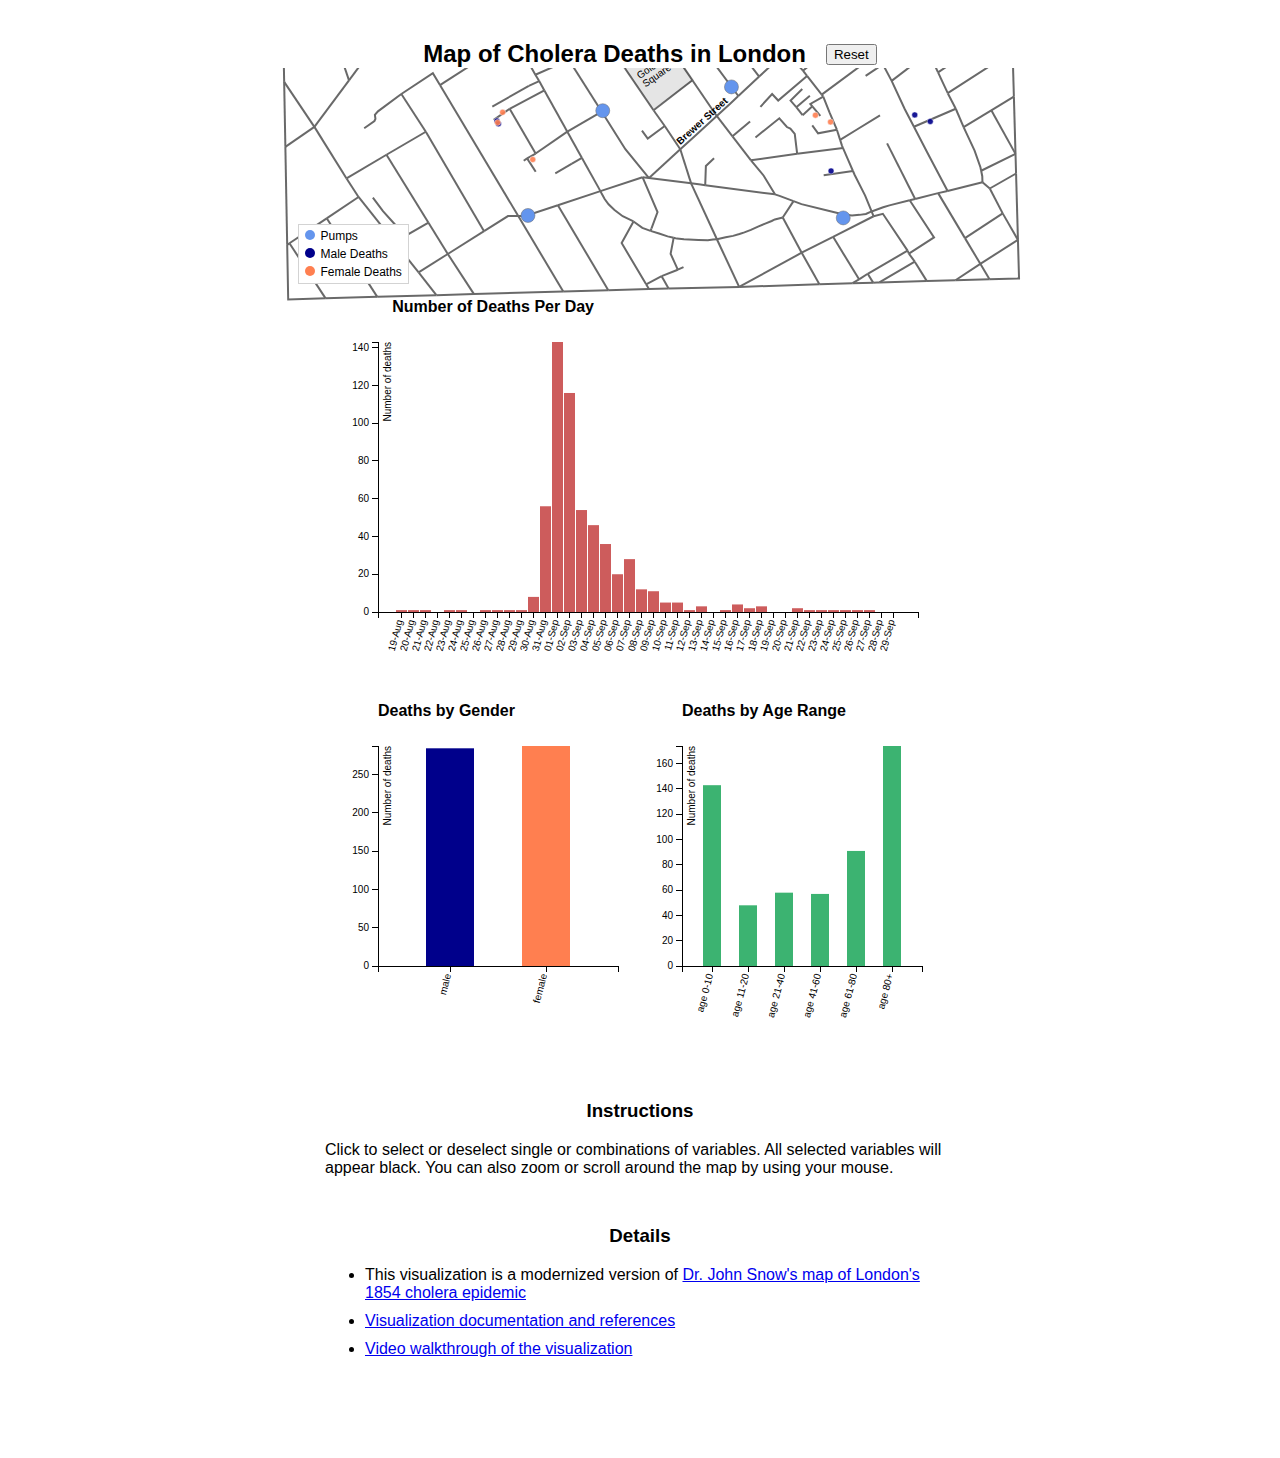
<file: index.html>
<!DOCTYPE html>
<html lang="en">
    <head>
        <meta charset="utf-8">
        <title>Walker_project 1</title>
        <link href="css/main.css" rel="stylesheet">
    </head>
    <body>
      <main>
        <div class="mapContainer">
          <header class="mapHeader">
              <h2>Map of Cholera Deaths in London</h2>
              <div><button>Reset</button></div>
          </header>
          <svg class="map"></svg>
          <div class="legend">
            <div class="pumpLabel">Pumps</div>
            <div class="maleLabel">Male Deaths</div>
            <div class="femaleLabel">Female Deaths</div>
          </div>
          <div class="tooltip"></div>
        </div>
        <div class="timelineConatainer">
          <svg class="timeline"></svg>
          <div class="graphContainer">
            <svg class="genderGraph"></svg>
            <svg class="ageGraph"></svg>
          </div>
        </div>
      </main>
      <div class = "instructions">

        <h3>Instructions</h3>
        <p>Click to select or deselect single or combinations of variables. All selected variables will appear black. You can also zoom or scroll around the map by using your mouse.</p>

        <h3>Details</h3>
        <ul>
          <li>
            This visualization is a modernized version of <a href = "https://en.wikipedia.org/wiki/1854_Broad_Street_cholera_outbreak"> Dr. John Snow's map of London's 1854 cholera epidemic</a>
          </li>
          <li><a href="Documentation.html"> Visualization documentation and references</a></li>
          <li><a href="https://youtu.be/oOCsFrt0LtE">Video walkthrough of the visualization</a></li>
        </ul>
      </div>

      <script src="js/d3_3.0.6.js"></script>
      <script src="js/main.js"></script>
    </body>
</html>
</file>
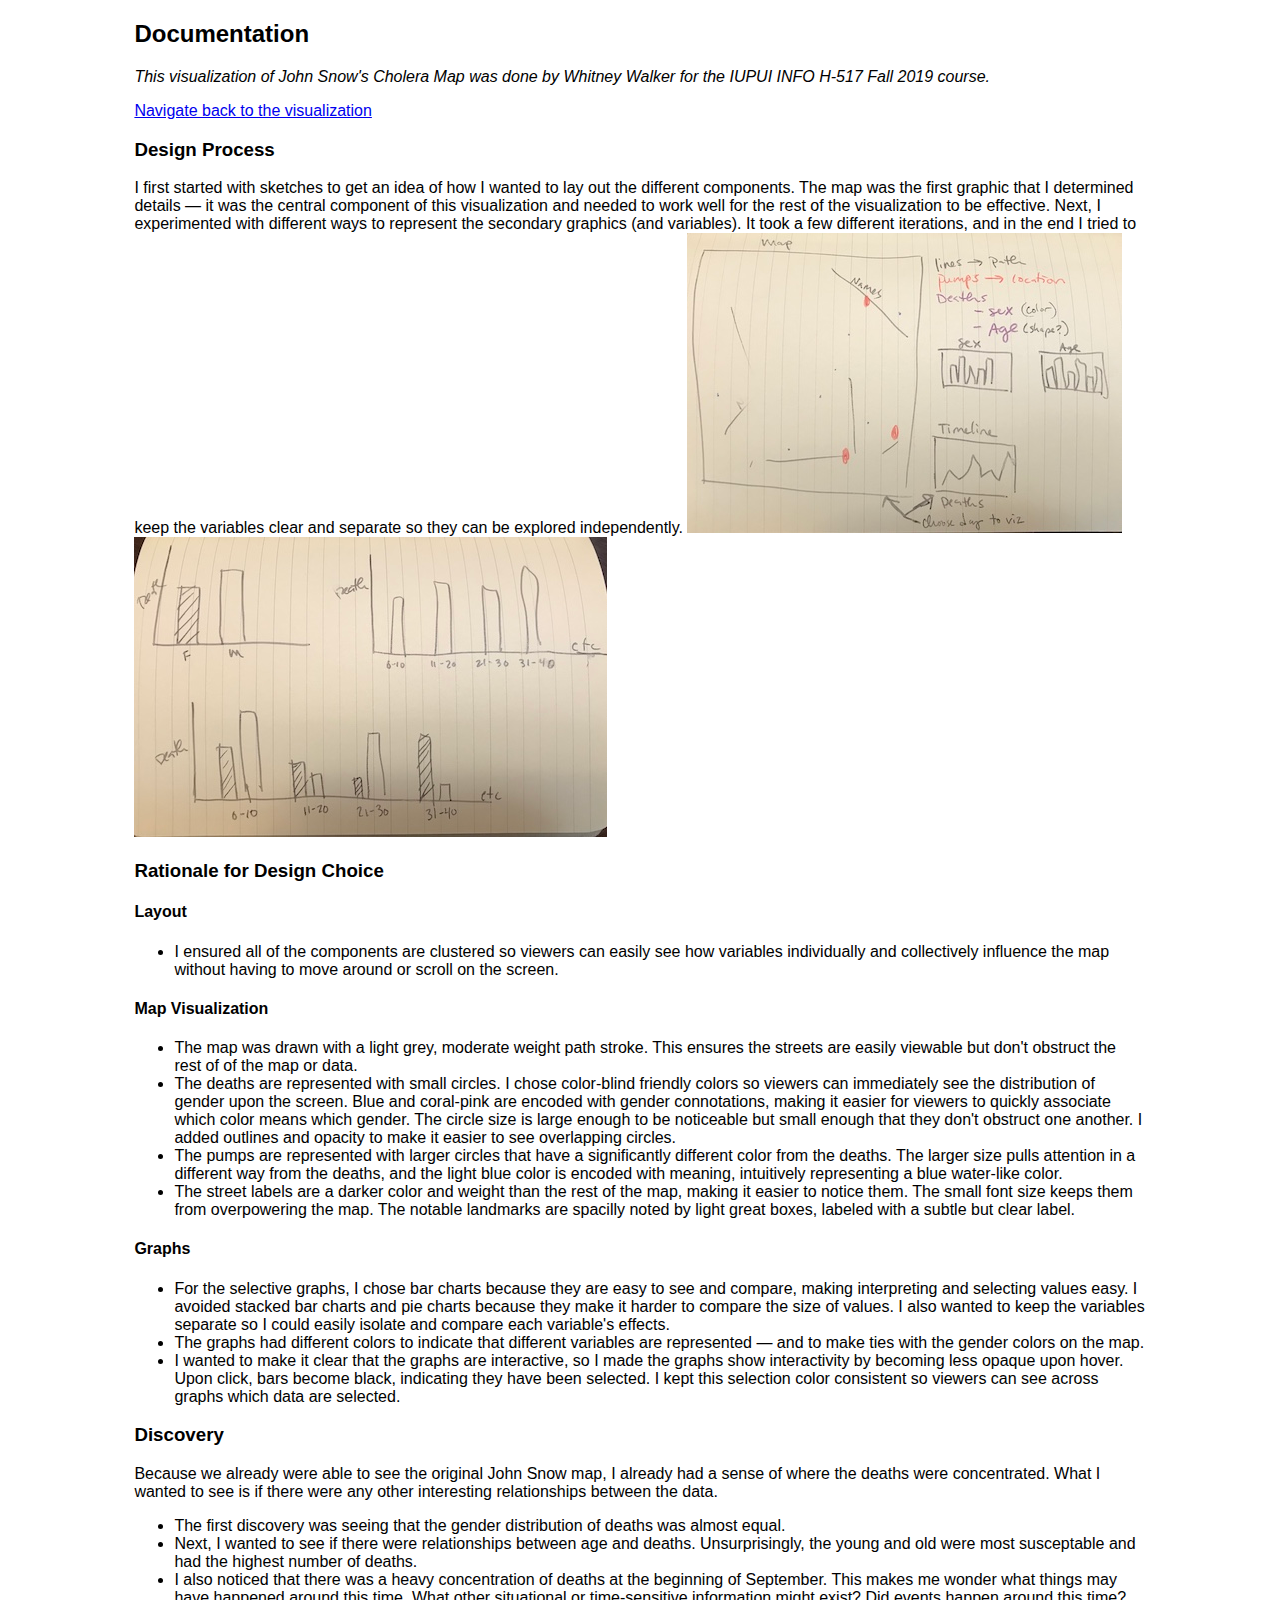
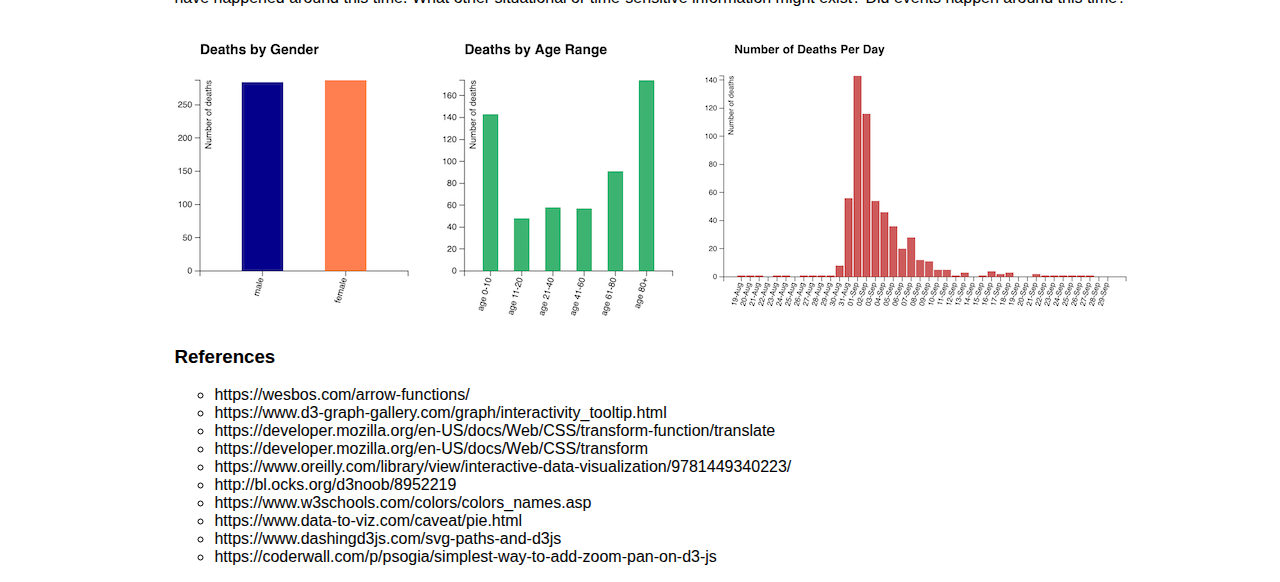
<file: Documentation.html>
<!DOCTYPE html>
<html lang="en">
    <head>
        <meta charset="utf-8">
        <title>Walker_project 1 Documentation</title>
        <link href="css/main.css" rel="stylesheet">
    </head>
    <body>
<div class="documentation">
<h2>Documentation</h2>
<p><em>This visualization of John Snow's Cholera Map was done by Whitney Walker for the IUPUI INFO H-517 Fall 2019 course.</em><br/><p>
<a href="index.html">Navigate back to the visualization</a>
</p></p>
<h3>Design Process</h3>
<p>I first started with sketches to get an idea of how I wanted to lay out the different components. The map was the first graphic that I determined details — it was the central component of this visualization and needed to work well for the rest of the visualization to be effective. Next, I experimented with different ways to represent the secondary graphics (and variables). It took a few different iterations, and in the end I tried to keep the variables clear and separate so they can be explored independently.
  <img src="img/Sketch_1.jpg" alt="First sketch of whole visualization">
  <img src="img/Sketch_2.jpg" alt="Sketch of different graphics"></p>
<h3>Rationale for Design Choice</h3>
<h4>Layout</h4>
<ul>
  <li>I ensured all of the components are clustered so viewers can easily see how variables individually and collectively influence the map without having to move around or scroll on the screen.
  </li>
</ul>
<h4>Map Visualization</h4>
<ul>
  <li>The map was drawn with a light grey, moderate weight path stroke. This ensures the streets are easily viewable but don't obstruct the rest of of the map or data.
  </li>
  <li>The deaths are represented with small circles. I chose color-blind friendly colors so viewers can immediately see the distribution of gender upon the screen. Blue and coral-pink are encoded with gender connotations, making it easier for viewers to quickly associate which color means which gender. The circle size is large enough to be noticeable but small enough that they don't obstruct one another. I added outlines and opacity to make it easier to see overlapping circles.
  </li>
  <li>The pumps are represented with larger circles that have a significantly different color from the deaths. The larger size pulls attention in a different way from the deaths, and the light blue color is encoded with meaning, intuitively representing a blue water-like color.
  </li>
  <li>
    The street labels are a darker color and weight than the rest of the map, making it easier to notice them. The small font size keeps them from overpowering the map. The notable landmarks are spacilly noted by light great boxes, labeled with a subtle but clear label.
  </li>
  </ul>
<h4>Graphs</h4>
<ul>
  <li>For the selective graphs, I chose bar charts because they are easy to see and compare, making interpreting and selecting values easy. I avoided stacked bar charts and pie charts because they make it harder to compare the size of values. I also wanted to keep the variables separate so I could easily isolate and compare each variable's effects.</li>
  <li>The graphs had different colors to indicate that different variables are represented — and to make ties with the gender colors on the map.
  </li>
  <li> I wanted to make it clear that the graphs are interactive, so I made the graphs show interactivity by becoming less opaque upon hover. Upon click, bars become black, indicating they have been selected. I kept this selection color consistent so viewers can see across graphs which data are selected.
  </li>
</ul>
<h3>Discovery</h3>
<p>
  Because we already were able to see the original John Snow map, I already had a sense of where the deaths were concentrated. What I wanted to see is if there were any other interesting relationships between the data.
  <ul>
    <li>The first discovery was seeing that the gender distribution of deaths was almost equal.
    </li>
    <li>Next, I wanted to see if there were relationships between age and deaths. Unsurprisingly, the young and old were most susceptable and had the highest number of deaths.
    </li>
    <li>I also noticed that there was a heavy concentration of deaths at the beginning of September. This makes me wonder what things may have happened around this time. What other situational or time-sensitive information might exist? Did events happen around this time?
    </li>
</p>
<img src="img/Discovery_1.jpg" alt="Age and Gender graphs">
<img src="img/Discovery_2.jpg" alt="Death graphs">
<h3>References</h3>
<ul>
  <li>
    https://wesbos.com/arrow-functions/
  </li>
  <li>
    https://www.d3-graph-gallery.com/graph/interactivity_tooltip.html
  </li>
  <li>
    https://developer.mozilla.org/en-US/docs/Web/CSS/transform-function/translate
  </li>
  <li>
    https://developer.mozilla.org/en-US/docs/Web/CSS/transform
  </li>
  <li>
  https://www.oreilly.com/library/view/interactive-data-visualization/9781449340223/
</li>
<li>
  http://bl.ocks.org/d3noob/8952219
</li>
<li>
  https://www.w3schools.com/colors/colors_names.asp
</li>
<li>
  https://www.data-to-viz.com/caveat/pie.html
</li>
<li>
  https://www.dashingd3js.com/svg-paths-and-d3js
</li>
<li>
  https://coderwall.com/p/psogia/simplest-way-to-add-zoom-pan-on-d3-js
</li>
</ul>
</div>
</body>
</html>
</file>
<file: css/main.css>
/* ===================================
  Base Styles
 ===================================*/

html {
  font-family: sans-serif;
}

.documentation {
  max-width: 80%;
  text-align: left;
  margin: auto;
}

main {
  display: flex;
  flex-wrap: wrap;
  justify-content: center;
  margin-top: 40px;
}

.instructions {
  background-color: white;
  margin: 60px auto;
  max-width: 700px  ;
}

.instructions h3 {
  text-align: center;
}

.instructions p,
.instructions ul {
  margin:0 35px;
  padding-bottom: 30px;
}

.instructions li {
  padding-bottom: 10px;
}

/* ===================================
  Map Styles
 ===================================*/

.mapContainer {
  width: 765px;
}

.mapHeader {
  display: flex;
  align-items: center;
  justify-content: center;
}

.mapHeader h2 {
  display: inline-block;
  margin: 0 20px;
}

.map {
  transform: scale(1, -1);
}

.workHouse{
  transform: rotate(30deg);
}

.workHouseLabel{
  transform: rotate(28deg) scale(1,-1);
  font-size: 10px;
}

.brewery{
  transform: rotate(30deg);
}

.breweryLabel{
  transform: rotate(-61deg) scale(1,-1);
  font-size: 10px;
}

.goldenSquare{
  transform: rotate(35deg);
}

.goldenSquareLabel{
  transform: rotate(35deg) scale(1,-1);
  font-size: 10px;
}

.broadStreet{
  transform: rotate(28deg) scale(1,-1);
  font-size: 10px;
  font-weight: bold;
}

.greatStreet{
  transform: rotate(23deg) scale(1,-1);
  font-size: 10px;
  font-weight: bold;
}

.regentStreet{
  transform: rotate(-61deg) scale(1,-1);
  font-size: 10px;
  font-weight: bold;
}

.brewerStreet{
  transform: rotate(42deg) scale(1,-1);
  font-size: 10px;
  font-weight: bold;
}

.street {
  stroke: dimgray;
  stroke-width: 2;
  fill: none;
}

.pump {
  fill: cornflowerblue;
  r: 7;
  stroke: dimgray;
  stroke-width: 0.5;
}

.death {
  opacity: 0.9;
  r: 3;
  stroke: ghostwhite;
  stroke-width: 0.5;
}

.male {
  fill: darkblue;
}

.female {
  fill: coral;
}

.tooltip {
  border: 1px solid lightgrey;
  top: 0;
  left: 0;
  padding: 2px;
  position: fixed;
  display: none;
  background-color: white;
  font-size: 12px;
}

.showTooltip {
  display: block;
}

.legend {
  display: inline-block;
  background-color: white;
  border: 1px solid lightgrey;
  font-size: 12px;
  padding: 4px 6px 0;
  position: relative;
  bottom: 90px;
  left: 40px;
}

.legend div {
  padding-bottom: 4px;
}

.legend div::before {
  content: '';
  display: inline-block;
  border-radius: 50%;
  height: 10px;
  width: 10px;
  margin-right: 6px;
}

.pumpLabel::before {
  background: cornflowerblue;
}

.maleLabel::before {
  background: darkblue;
}

.femaleLabel::before {
  background: coral;
}

/* ===================================
  Timeline Styles
 ===================================*/

.axis {
  font: 10px sans-serif;
}

.axis path,
.axis line {
  fill: none;
  stroke: #000;
  shape-rendering: crispEdges;
}

.timelineDates {
  text-anchor: end;
}

.timelineDates:hover {
  cursor: default;
}

.timelineBar {
  fill: indianred;
}

.timelineHover {
  opacity: 0.5;
}

.timelineActive {
  fill: black;
}


/* ===================================
  Graph Styles
 ===================================*/

.genderHover {
  opacity: 0.5;
}

.genderActive {
  fill: black;
}

.ageBar {
  fill: mediumseagreen;
}

.ageHover {
  opacity: 0.5;
}

.ageActive {
  fill: black;
}
</file>
